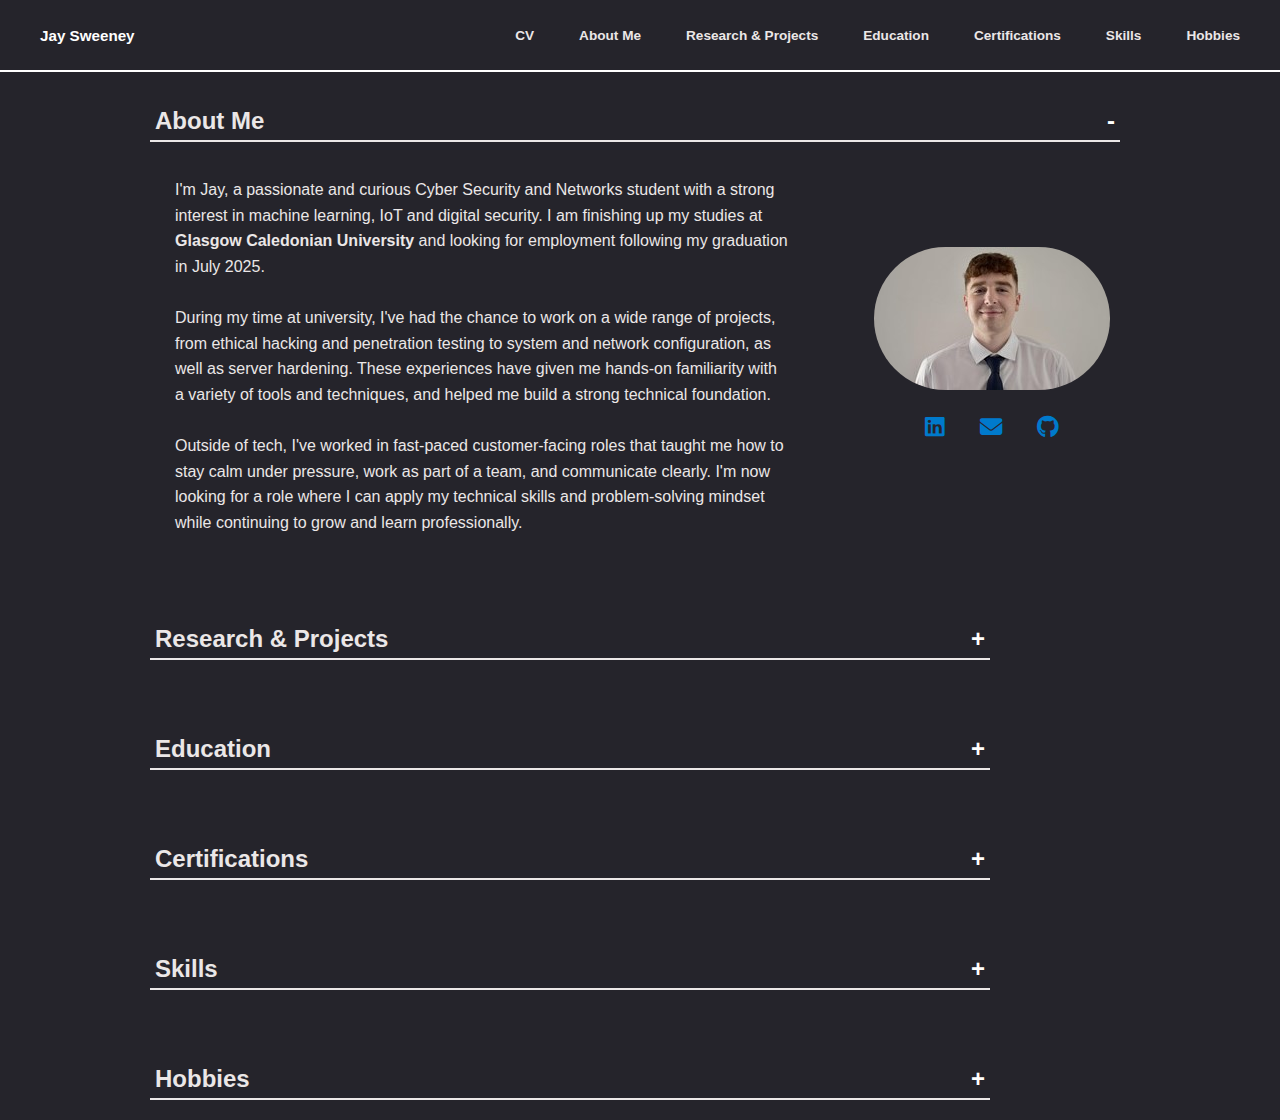
<file: index.html>
<!DOCTYPE html>
<html lang="en">
<head>
    <link rel="stylesheet" href="style.css">
    <meta charset="UTF-8">
    <meta name="viewport" content="width=device-width, initial-scale=1.0">
    <link rel="stylesheet" href="https://cdnjs.cloudflare.com/ajax/libs/font-awesome/6.5.0/css/all.min.css">
    <script src="script.js"> </script>
    <title> Jay Sweeney | Portfolio</title>
</head>


<body>


  <nav class="navstyle">
    <div class="nav-container">
      <div class="logo">Jay Sweeney</div> 
      <ul class="nav-links">
        <li class="active"><a href="cv.html" target="_blank">CV</a></li> 
        <li class="active"><a href="#Social-group">About Me</a></li> 
        <li class="active"><a href="#Research-group">Research & Projects</a></li> 
        <li class="active"><a href="#Edu-group">Education</a></li> 
        <li class="active"><a href="#cert-group">Certifications</a></li> 
        <li class="active"><a href="#skills-group">Skills</a></li> 
        <li class="active"><a href="#hobbies-group">Hobbies</a></li>
      </ul>
      </div>
    </div>
  </nav>



    

    

<main>
<section class="social">
    <div id="Social-group">
    <button class="collapsible ">About Me</button>
    <div class="collapsible-content">
    <div class="social-content">


        <div class="social-left">

            <div class="text-block">

                <p class="P">
                I'm Jay, a passionate and curious Cyber Security and Networks student with a strong interest in machine 
                learning, IoT and digital security. I am finishing up my studies at <b>Glasgow Caledonian University</b> 
                and looking for employment following my graduation in July 2025. 
                <br><br>
                During my time at university, I've had the chance to work on a wide range of projects, from ethical hacking and 
                penetration testing to system and network configuration, as well as server hardening. These experiences have
                given me hands-on familiarity with a variety of tools and techniques, and helped me build a strong technical foundation.
                                
                
                <br><br>
                Outside of tech, I've worked in fast-paced customer-facing roles that taught me how to stay calm under 
                pressure, work as part of a team, and communicate clearly. I'm now looking for a role where I can apply 
                my technical skills and problem-solving mindset while continuing to grow and learn professionally.
                




                </p>
            </div>
        </div>

            <div class="Selfie">
                <img src="assets/unnamed.jpg" alt="Photo of Me">
                <div class="social-links">
                    <a href="https://linkedin.com/in/jay-sweeney-9804412a6" target="_blank"><i class="fab fa-linkedin"></i></a>
                    <a href="mailto:jayswe09@gmail.com"><i class="fas fa-envelope"></i></a>
                    <a href="https://github.com/JaySwny" target="_blank"><i class="fab fa-github"></i></a>
                </div>
            </div>
        </div>

        
    </div>
    </div>
    </div>
</section>


<section class="Research">
    <div id="Research-group">
    <button class="collapsible ">Research & Projects</button>
    <div class="collapsible-content">

        <h2 class="subtitle"> Investigating how Federated Learning can enhance the security, Efficiency and Accuracy in IoT environments </h2>
        <h3 class="Topic-title">Honours Project </h3>

        <div class="text-block">
        
           <p class="P">               
                My Honours project was an investigation into how gradient quantization can improve the scalability, 
                efficiency, and security of federated learning in resource-constrained IoT environments. The project 
                evaluates the performance of a shallow 1D Convolutional Neural Network (1D-CNN) trained on non-IID 
                partitions of the CICIDS2017 dataset, simulating real-world intrusion detection tasks across multiple 
                IoT clients. Techniques like stochastic quantization are applied to compress gradient updates, 
                aiming to reduce communication overhead without significantly impacting model accuracy. The system is 
                implemented using TensorFlow and Flower, with metrics such as accuracy, training time, and communication 
                size logged for analysis. The goal is to identify quantization strategies that enable practical, secure 
                federated learning deployments in low-power IoT devices.  
            </p>
         </div>

        <h2 class="subtitle-proj"> Security Assessment of a Simulated Chemical Plant ICS </h2>
        <h3 class="Topic-title">Cyber Physical System:  Coursework</h3>

         <div class="text-block">

           <p class="P">
                This project provided a security assessment of a simulated chemical plant's industrial control system. I 
                aimed to identify vulnerabilities within the ICS and assess the system's resilience to a range of cyberattacks.
                The evaluation process includes building an asset inventory through network scanning and traffic analysis, 
                identifying and profiling ICS devices, and performing targeted vulnerability assessments and attacks, such as 
                a perception layer compromise and a man-in-the-middle attack.

             </p>


        </div>
        <h2 class="subtitle-proj"> Secure System Administration Project: Secure Linux Server Setup </h2>
        <h3 class="Topic-title">Secure Systems Administration:  Coursework</h3>

        <div class="text-block">

           <p class="P">
                This project involved installing and securing a CentOS 7 Linux server in a virtualised environment. 
                The goal was to configure a secure and functional server setup with a static IP, hardened SSH access, 
                and firewall rules to prevent unauthorised access. Key steps included installing the OS using VirtualBox, 
                setting up user accounts and directory permissions, configuring a static IP address, securing SSH by 
                disabling root login and changing the default port, and implementing firewall rules using firewall-cmd. 
                The project also involved creating bash scripts and using SELinux tools to ensure secure remote access and 
                user management.
             </p>


        </div>
    </div>
    </div>
</section>

<section class="Education">
    <div id="Edu-group">
    <button class="collapsible ">Education</button>
    <div class="collapsible-content">

            <h2 class="subtitle-edu"> BSc (Hons) Cyber Security and Networks </h2>
            <h3 class="Topic-title-uni"> Glasgow Caledonian University | Sept 2021 - July 2025 </h3>
            <h4 class="Classification" > Classification: 2:1</h4>
    

            <h2 class="subtitle-edu"> Secondary Education </h2>
            <h3 class="Topic-title-uni"> Highers | <b>A B B B C C C</b> <br><br>Duke of Edinburgh: <b>Bronze Award</b> </h3>

        
        </div>
    </div>
</section>


<section class="Certifications">
    <div id="cert-group">
        <button class="collapsible ">Certifications</button>
        <div class="collapsible-content">

    
            <div class="text-block">
                
                    <h3 class="Topic-title">Currently Working Towards:</h3>
                <ul class="P">
                      Fortinet  -   Certified Proffesional Security Operator <br>
                      CompTIA  -   ACAD Security + (SY0-701)
                </ul>
                    <br>

                    <h3 class="Topic-title">Completed: TBA</h3>
                <ul class="P">

                </ul>
                </p>
            </div>
        </div>
    </div>
</section>

<section class="Skills">
    <div id="skills-group">
        <button class="collapsible ">Skills</button>
        <div class="collapsible-content">
            <div class="text-block">
                
                <h3 class="subtitle">Technical</h3>
                <ul class="P-skill-inline">
                    <li>Python, Burp Suite, LogRythm    </li>
                    <li>Network Configuration & Implementation   </li>
                    <li>CLM, Packet Tracer </li>
                    <li>Kali Linux, Nmap, Wireshark      </li>
                </ul>

                <h3 class="subtitle">Personal</h3>
                <ul class="P-skill-inline">
                    <li>Communication, Team player, Initiative</li>
                    <li>Attention to Detail, Problem Solving  </li>
                    <li>Time Management, Adaptability </li>
                </ul>
            </div>
        </div>

    </div>

</section>

<section class="Hobbies">
    <div id="hobbies-group">
        <button class="collapsible ">Hobbies</button>
        <div class="collapsible-content">
            <div class="text-block-hobbies">
                <h3 class="subtitle">Being Active</h3>

                <p class="P-hobbies">
                    I am a very active person and I like to try stay fit and healthy. I enjoy
                    having an active routine that keeps me moving. Some of the things I enjoy are taking my 2 beagles for
                    walks as it's a great way to get fresh air, clear my mind, and keep them happy too.
                    I also enjoy going to the gym, whether it's strength training or the occasional cardio,
                    it helps me stay focused and motivated.
                </p>

                <h3 class="subtitle"></h3>

                <p class="P-hobbies">

                </p>

                <h3 class="subtitle">Video Games</h3>

                <p class="P-hobbies">
                    I like to spend some of my free time by playing video games, especially with my friends. Some of 
                    the games I currently like to play are Rainbow Six Siege and Rocket League. It's a fun way to unwind, 
                    switch off for a bit, and enjoy some friendly competition. 
                    
                </p>


            </div>
        </div>
    </div>
</section>
</main>




</body>

</html>
</file>
<file: style.css>
html {
    scroll-padding-top: 80px;
}

body {
	font-family: Arial, Helvetica, sans-serif;
    background: #25242b;
    margin: 0 auto;
}

body.cv {
      margin: 0;
      padding: 0;
      background-color: #25242b;
}

iframe {
      width: 100vw;
      height: 100vh;
      border: 0;
    }

main { 
    max-width: 1000px;
    margin: 0 auto;
}
.Title {
   color: #ebe7e7;
    font-size: 1.5rem;
   margin-top: 0;
    margin-bottom: 10px;
   border-bottom: 2px solid #ebe7e7;
    width: 100%;
    padding-left: 5px;
}

.text-block {
  overflow: padding;
  padding: 15px;

}



.P {
    margin: 0;
    color: #ebe7e7;
}

.P-hobbies {
    margin: 0;
    color: #ebe7e7;
    padding-left: 15px;
}

.P-skill-inline {

    text-align: left;
    margin: 0;
    color: #ebe7e7;
    flex-wrap: wrap;
    font-weight: bold;
} 




.collapsible {
  background-color: transparent;
  color: #ebe7e7;
  cursor: pointer;
  font-size: 1.5rem;
  border: none;
  text-align: left;
  width: 100%;
  padding: 5px;
  border-bottom: 2px solid #ebe7e7;
  font-weight: bold;
}

.collapsible-content {
  display: block;
  transition: max-height 0.8s ease, padding 0.8s ease;
  padding-top : 10px;
  overflow-y: hidden;
  overflow-x: visible;
}

.collapsible-content.closed {
    max-height: 0;
    
}

.collapsible.active + .collapsible-content {
  display: block;
}

.collapsible:before {
    content: "-";
    font-size: 3-px;
    color: white;
    float: right;
    margin-left: 5px;
}

.collapsible:not(.active)::before {
  content: "+";
}



.navstyle {
    position: sticky;
    top: 0;
    background-color: #ffffff;
    z-index: 1000;
    width: max-content;
    text-align: center;
    width: 100%;
    border-bottom: 2px solid #ffffff;
    background-color: #25242b; 
}

.nav-container {
    display: flex;
    justify-content: space-between; 
    align-items: center;
    padding: 10px 40px;
    max-width: 1200px;
    margin: 0 auto;
}


.logo {
    color: white;
    font-size: 0.95rem;
    font-weight: bold;
}

.nav-links {
    display: flex;
    gap: 45px;
    list-style: none;
}

.nav-links li a {
    color: #ebe7e7;
    text-decoration: none;
    font-weight: bold;
    font-size: 0.85rem;
}





.social {
  padding-left: 10px;
  padding-bottom: 10px ;
  padding-top: 30px;
  line-height: 1.6;
  padding-right: 20px;
}

.social-content {
  display: flex;
  justify-content: space-between;
  align-items: center;
  gap: 40px;
  padding: 10px;
  line-height: 1.6;
}
.social-left {
    flex: 1;
  
}


.Selfie {
  float: right;
  margin-left: 30px;
  margin-bottom: 10px;
  text-align: center;
}

.Selfie img {
    width: 100%;
    height: auto;
    border-radius: 100px;
    display: block;
    margin-bottom: 10px;
} 

.social-links {
    display: flex;
    gap: 15px;
    justify-content: center;
}

.social-links a {
  color: #007acc;
  padding: 10px;
  font-size: 1.4rem;
}








.Research {
  padding-top: 50px;
  align-items: center;
  padding-left: 10px;
  padding-right: 150px;
  padding-bottom: 10px ;
  line-height: 1.6;
}




.subtitle {
    color: #ebe7e7;
    font-size: 1.2rem;
    padding-left: 5px;
}

.Topic-title {
    color: #ebe7e7;
    font-size: 1rem;
    padding-left: 5px;
    font-weight: bold;
}

.subtitle-proj {
    color: #ebe7e7;
    font-size: 1.2rem;
    padding-left: 5px;
    padding-top: 20px;
    
}



.Education {
  padding-top: 50px;
  align-items: center;
  padding-left: 10px;
  padding-right: 150px;
  padding-bottom: 10px ;
  line-height: 1.6;

}


.subtitle-edu{
    color: #ebe7e7;
    font-size: 1.2rem;
    padding-left: 5px;
    padding-top: 20px;
}

.Topic-title-uni {
    font-weight: normal;
    color: #ebe7e7;
    font-size: 1rem;
    padding-left: 5px;
}

.Classification {
    color: #ebe7e7;
    padding-left: 5px;
    font-weight: normal;
}

.text-block-uni {
  overflow: hidden; 
  box-shadow: 0px 0px 30px 3px rgba(0,0,0,0.75 );
  padding: 12px;

}





.P-uni {
    color: #ebe7e7;
    
}

.Certifications {
  padding-top: 50px;
  align-items: center;
  padding-left: 10px;
  padding-right: 150px;
  padding-bottom: 10px ;
  line-height: 1.6;

}

.Skills {
  padding-top: 50px;
  align-items: center;
  padding-left: 10px;
  padding-right: 150px;
  padding-bottom: 10px ;
  line-height: 1.6;  

}

.P-certi {
    margin: 0;
    color: #ebe7e7;

}
ul.P {

    padding-left: 150px;
 }

.Hobbies {
  padding-top: 50px;
  align-items: center;
  padding-left: 10px;
  padding-right: 150px;
  padding-bottom: 10px ;
  line-height: 1.6;

}

 @media (max-width: 768px) {
  .nav-container {
    flex-direction: column;
    align-items: flex-start;
    padding: 10px 20px;
  }

  .nav-links {

    gap: 10px;
    width: 100%;
  }

  .social-content {
    flex-direction: column-reverse;
    align-items: flex-start;
    gap: 20px;
  }

  .Selfie img {
    width: 200px;
    height: auto;
  }

  .Research,
  .Education,
  .Certifications,
  .Skills,
  .Hobbies {
    padding-inline: max(1rem, calc((100% - 90ch) / 2));  

  }

  ul.P {
    padding-left: 20px;
  }
}

@media (max-width: 480px) {
  .Selfie img {
    width: 100%;
    border-radius: 50%;
  }

  .collapsible {
    font-size: 1.2rem;
  }

  .P,
  .subtitle,
  .Topic-title,
  .subtitle-proj,
  .subtitle-edu,
  .Topic-title-uni {
    font-size: 0.95rem;
  }
  .navstyle {
  overflow-x: auto;
}

.nav-links {
  display: flex;
  flex-wrap: nowrap;           
  overflow-x: auto;            
  -webkit-overflow-scrolling: touch; 
  gap: 45px;
  list-style: none;
  scrollbar-width: none;       
}
.nav-links li a {
  font-size: .75rem;
  white-space: nowrap;
}

.nav-links::-webkit-scrollbar {
  display: none;               
}

}
</file>
